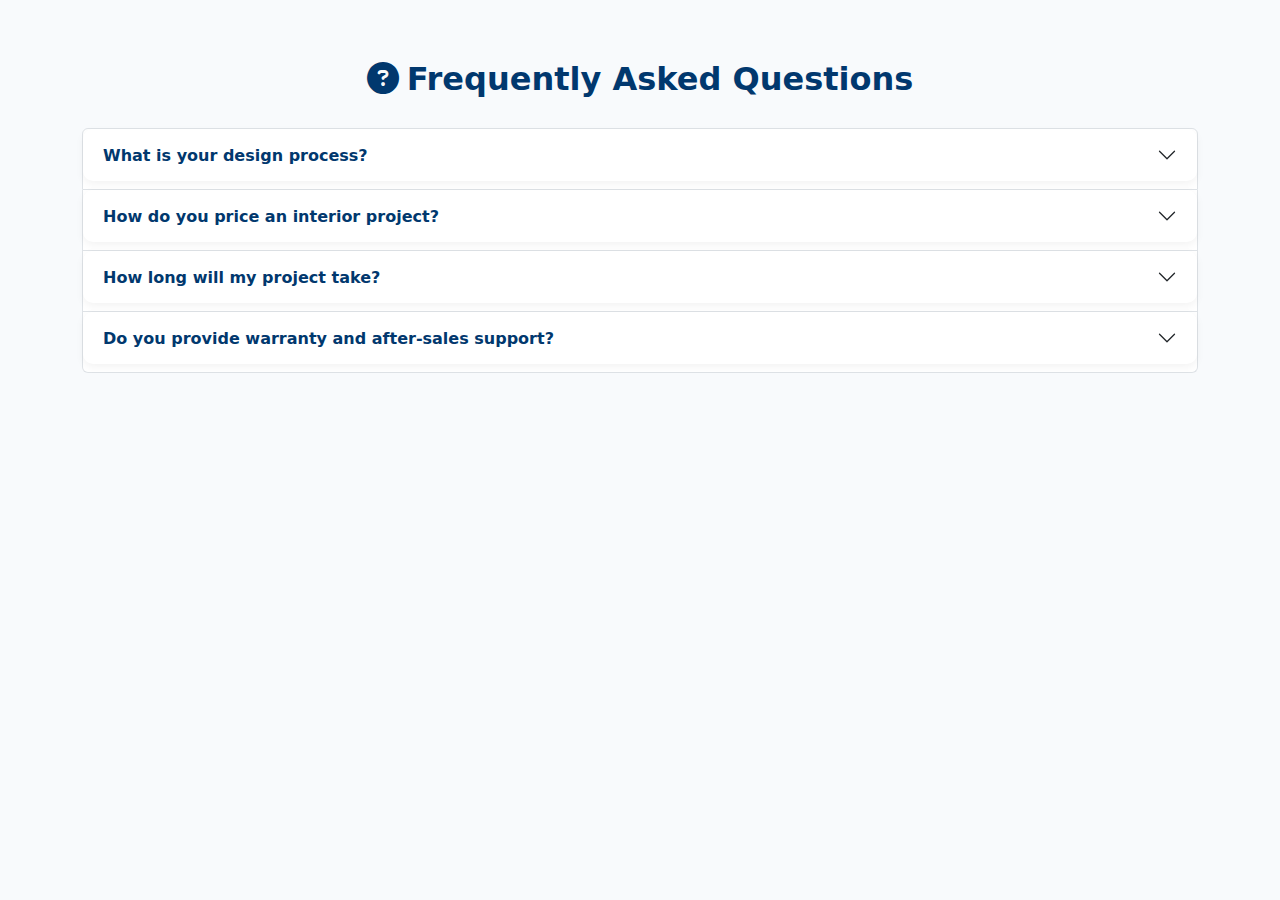
<file: test1.html>
<!doctype html>
<html lang="en">
<head>
  <meta charset="utf-8">
  <meta name="viewport" content="width=device-width, initial-scale=1">
  <title>FAQ Section</title>

  <!-- Bootstrap 5 -->
  <link href="https://cdn.jsdelivr.net/npm/bootstrap@5.3.2/dist/css/bootstrap.min.css" rel="stylesheet">
  <!-- FontAwesome -->
  <link href="https://cdnjs.cloudflare.com/ajax/libs/font-awesome/6.5.0/css/all.min.css" rel="stylesheet">

  <style>
    :root{
      --deep-blue: #01386e;
      --sky-blue:  #0092f9;
    }

    body{
      font-family: "Inter", system-ui, sans-serif;
      background: #f8fafc;
    }

    .faq-section{
      padding: 60px 0;
    }

    .faq-title{
      color: var(--deep-blue);
      font-weight: 700;
      margin-bottom: 30px;
      text-align: center;
    }

    .accordion-button{
      background: #fff;
      color: var(--deep-blue);
      font-weight: 600;
      border-radius: 10px !important;
      margin-bottom: 8px;
      box-shadow: 0 3px 8px rgba(0,0,0,0.05);
    }

    .accordion-button:focus{
      box-shadow: none;
      border-color: var(--sky-blue);
    }

    .accordion-button:not(.collapsed){
      background: linear-gradient(90deg, var(--deep-blue), var(--sky-blue));
      color: #fff;
    }

    .accordion-body{
      background: #fff;
      border-radius: 10px;
      padding: 1rem 1.2rem;
      color: #444;
    }
  </style>
</head>
<body>

<section class="faq-section">
  <div class="container">
    <h2 class="faq-title"><i class="fa-solid fa-circle-question me-2"></i>Frequently Asked Questions</h2>

    <div class="accordion" id="faqAccordion">

      <div class="accordion-item">
        <h2 class="accordion-header" id="faq1">
          <button class="accordion-button collapsed" type="button" data-bs-toggle="collapse" data-bs-target="#faqCollapse1" aria-expanded="false" aria-controls="faqCollapse1">
            What is your design process?
          </button>
        </h2>
        <div id="faqCollapse1" class="accordion-collapse collapse" aria-labelledby="faq1" data-bs-parent="#faqAccordion">
          <div class="accordion-body">
            Our process starts with consultation, then concept designs, 3D visualisations, material selection, and execution with regular updates.
          </div>
        </div>
      </div>

      <div class="accordion-item">
        <h2 class="accordion-header" id="faq2">
          <button class="accordion-button collapsed" type="button" data-bs-toggle="collapse" data-bs-target="#faqCollapse2" aria-expanded="false" aria-controls="faqCollapse2">
            How do you price an interior project?
          </button>
        </h2>
        <div id="faqCollapse2" class="accordion-collapse collapse" aria-labelledby="faq2" data-bs-parent="#faqAccordion">
          <div class="accordion-body">
            Pricing depends on scope, area, materials, and finishes. We provide a transparent estimate with clear breakdowns.
          </div>
        </div>
      </div>

      <div class="accordion-item">
        <h2 class="accordion-header" id="faq3">
          <button class="accordion-button collapsed" type="button" data-bs-toggle="collapse" data-bs-target="#faqCollapse3" aria-expanded="false" aria-controls="faqCollapse3">
            How long will my project take?
          </button>
        </h2>
        <div id="faqCollapse3" class="accordion-collapse collapse" aria-labelledby="faq3" data-bs-parent="#faqAccordion">
          <div class="accordion-body">
            Simple refresh: 2–4 weeks. Full renovation: 8–16 weeks, depending on site conditions and scope.
          </div>
        </div>
      </div>

      <div class="accordion-item">
        <h2 class="accordion-header" id="faq4">
          <button class="accordion-button collapsed" type="button" data-bs-toggle="collapse" data-bs-target="#faqCollapse4" aria-expanded="false" aria-controls="faqCollapse4">
            Do you provide warranty and after-sales support?
          </button>
        </h2>
        <div id="faqCollapse4" class="accordion-collapse collapse" aria-labelledby="faq4" data-bs-parent="#faqAccordion">
          <div class="accordion-body">
            Yes, we provide warranty on workmanship and after-sales support for fixtures and fittings.
          </div>
        </div>
      </div>

    </div>
  </div>
</section>

<!-- Bootstrap JS -->
<script src="https://cdn.jsdelivr.net/npm/bootstrap@5.3.2/dist/js/bootstrap.bundle.min.js"></script>
</body>
</html>
</file>
